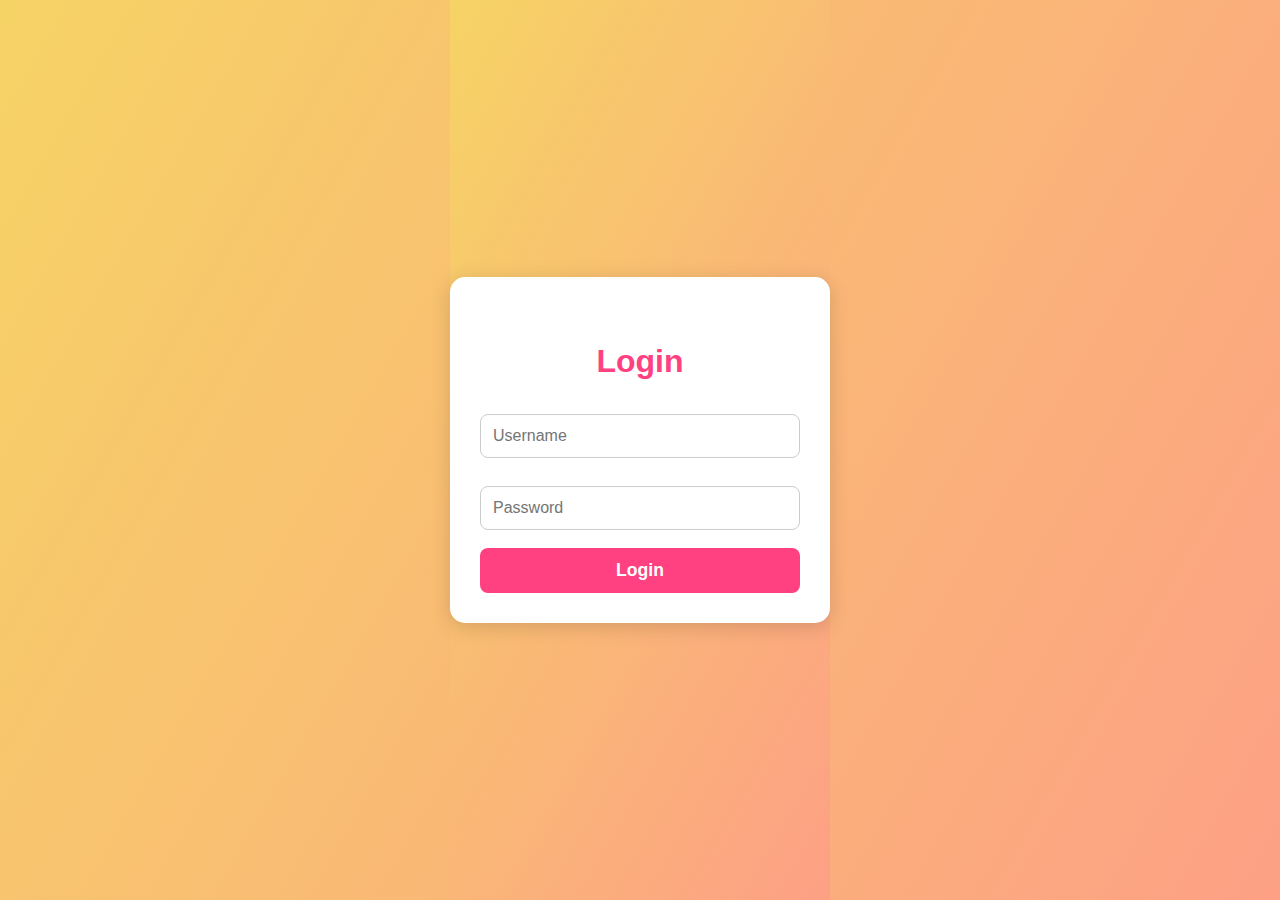
<file: WebApplication3/index.html>
﻿<!DOCTYPE html>
<html lang="en">
<head>
    <meta charset="UTF-8">
    <title>Login</title>
    <meta name="viewport" content="width=device-width, initial-scale=1.0">
    <style>
        body, html {
            height: 100%;
            margin: 0;
            padding: 0;
            font-family: 'Segoe UI', Arial, sans-serif;
            background: linear-gradient(120deg, #f6d365 0%, #fda085 100%);
            display: flex;
            justify-content: center;
            align-items: center;
        }
        .login-container {
            background: white;
            padding: 40px 30px 30px 30px;
            border-radius: 15px;
            box-shadow: 0 4px 20px rgba(0,0,0,0.15);
            text-align: center;
            min-width: 320px;
        }
        h2 {
            margin-bottom: 24px;
            color: #ff4081;
            font-size: 2rem;
            font-weight: 600;
        }
        input[type="text"], input[type="password"] {
            width: 100%;
            padding: 12px;
            margin: 10px 0 18px 0;
            border-radius: 8px;
            border: 1px solid #ccc;
            font-size: 1rem;
            box-sizing: border-box;
            transition: border 0.2s;
        }
        input[type="text"]:focus, input[type="password"]:focus {
            border: 1.5px solid #ff4081;
            outline: none;
        }
        button {
            width: 100%;
            padding: 12px;
            font-size: 1.1rem;
            border: none;
            border-radius: 8px;
            cursor: pointer;
            background-color: #ff4081;
            color: white;
            font-weight: 600;
            transition: background 0.2s, transform 0.1s;
        }
        button:hover {
            background-color: #e73370;
            transform: translateY(-2px);
        }
    </style>
</head>
<body>
    <div class="login-container">
        <h2>Login</h2>
        <form onsubmit="login(event)">
            <input type="text" id="username" placeholder="Username" required><br>
            <input type="password" id="password" placeholder="Password" required><br>
            <button type="submit">Login</button>
        </form>
    </div>
    <script>
        function login(event) {
            event.preventDefault();
            const username = document.getElementById('username').value.trim();
            const password = document.getElementById('password').value.trim();
            if (username.toLowerCase() === 'uzma12@gmail.com' && password === 'uzma@12') {
                localStorage.setItem('isLoggedIn', 'true');
                window.location.href = 'main.html';
            } else {
                alert('Incorrect username or password.');
            }
        }
    </script>
</body>
</html>
</file>
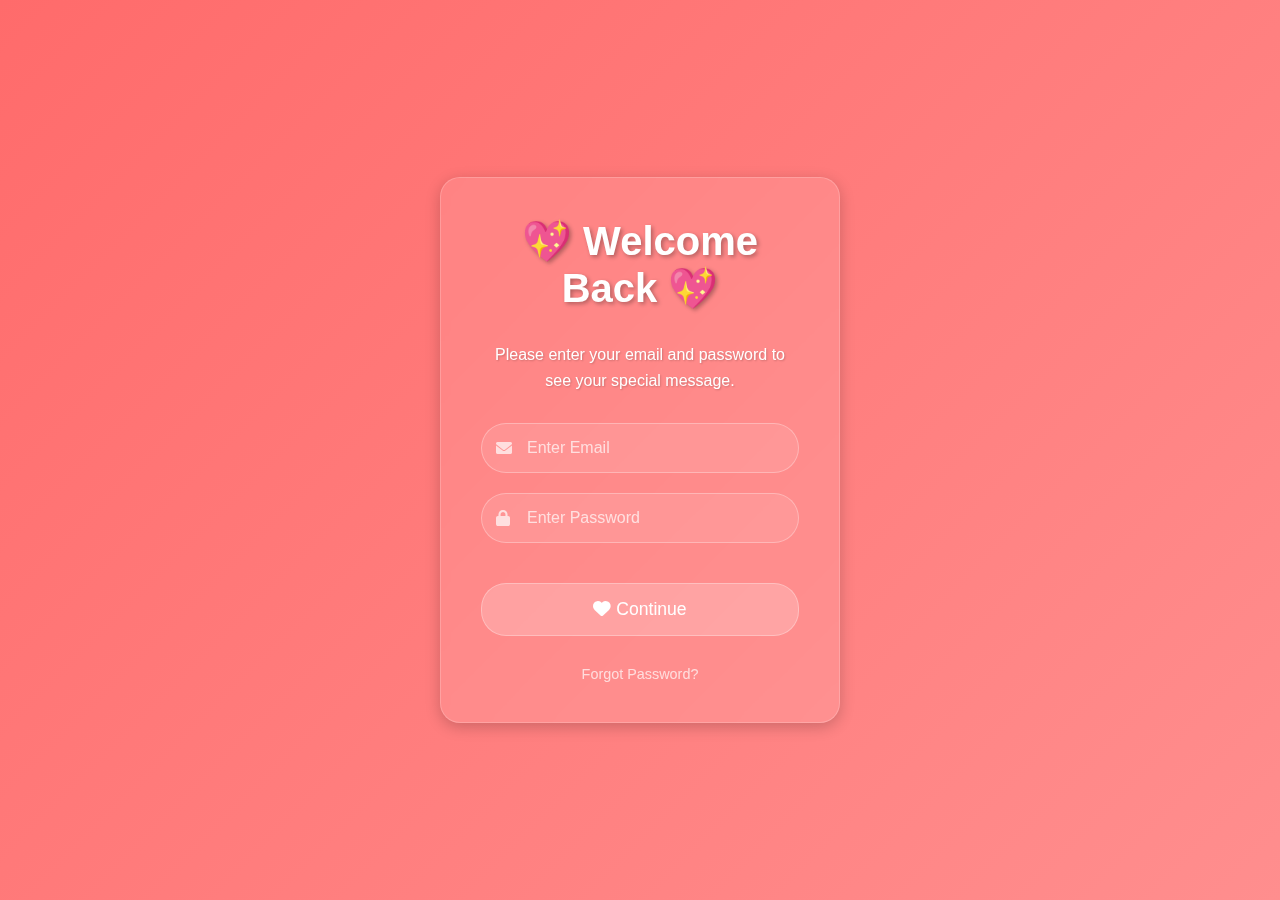
<file: WebApplication3/login.html>
<!DOCTYPE html>
<html lang="en">
<head>
    <meta charset="UTF-8">
    <meta name="viewport" content="width=device-width, initial-scale=1.0">
    <title>Login - Special Message</title>
    <link rel="stylesheet" href="https://cdnjs.cloudflare.com/ajax/libs/font-awesome/6.0.0/css/all.min.css">
    <style>
        * {
            margin: 0;
            padding: 0;
            box-sizing: border-box;
        }

        body {
            font-family: 'Arial', sans-serif;
            background: linear-gradient(135deg, #ff6b6b 0%, #ff8e8e 100%);
            min-height: 100vh;
            display: flex;
            justify-content: center;
            align-items: center;
            padding: 20px;
        }

        .login-container {
            background: rgba(255, 255, 255, 0.1);
            padding: 40px;
            border-radius: 20px;
            box-shadow: 0 4px 15px rgba(0, 0, 0, 0.2);
            backdrop-filter: blur(5px);
            border: 1px solid rgba(255, 255, 255, 0.2);
            max-width: 400px;
            width: 100%;
            text-align: center;
        }

        .login-title {
            color: white;
            font-size: 2.5em;
            margin-bottom: 30px;
            text-shadow: 2px 2px 4px rgba(0, 0, 0, 0.3);
        }

        .login-form {
            display: flex;
            flex-direction: column;
            gap: 20px;
        }

        .input-group {
            position: relative;
        }

        .input-group i {
            position: absolute;
            left: 15px;
            top: 50%;
            transform: translateY(-50%);
            color: rgba(255, 255, 255, 0.7);
        }

        .login-input {
            width: 100%;
            padding: 15px 15px 15px 45px;
            border: 1px solid rgba(255, 255, 255, 0.3);
            border-radius: 25px;
            background: rgba(255, 255, 255, 0.1);
            color: white;
            font-size: 1em;
            transition: all 0.3s ease;
        }

        .login-input:focus {
            outline: none;
            border-color: rgba(255, 255, 255, 0.5);
            background: rgba(255, 255, 255, 0.15);
        }

        .login-input::placeholder {
            color: rgba(255, 255, 255, 0.7);
        }

        .login-button {
            background: rgba(255, 255, 255, 0.2);
            color: white;
            border: 1px solid rgba(255, 255, 255, 0.3);
            padding: 15px 30px;
            border-radius: 25px;
            cursor: pointer;
            transition: all 0.3s ease;
            font-size: 1.1em;
            margin-top: 20px;
        }

        .login-button:hover {
            background: rgba(255, 255, 255, 0.3);
            transform: scale(1.05);
            border-color: rgba(255, 255, 255, 0.5);
        }

        .error-message {
            color: #ff4444;
            margin-top: 10px;
            display: none;
            font-size: 0.9em;
        }

        .welcome-message {
            color: white;
            margin-bottom: 30px;
            line-height: 1.6;
            text-shadow: 1px 1px 2px rgba(0, 0, 0, 0.2);
        }

        .forgot-password {
            color: rgba(255, 255, 255, 0.7);
            text-decoration: none;
            font-size: 0.9em;
            margin-top: 10px;
            transition: color 0.3s ease;
        }

        .forgot-password:hover {
            color: white;
        }
    </style>
</head>
<body>
    <div class="login-container">
        <h1 class="login-title">💖 Welcome Back 💖</h1>
        <p class="welcome-message">Please enter your email and password to see your special message.</p>
        <form class="login-form" onsubmit="return handleLogin(event)">
            <div class="input-group">
                <i class="fas fa-envelope"></i>
                <input type="email" class="login-input" id="email" placeholder="Enter Email" required>
            </div>
            <div class="input-group">
                <i class="fas fa-lock"></i>
                <input type="password" class="login-input" id="password" placeholder="Enter Password" required>
            </div>
            <p class="error-message" id="errorMessage">Invalid email or password. Please try again.</p>
            <button type="submit" class="login-button">
                <i class="fas fa-heart"></i> Continue
            </button>
            <a href="#" class="forgot-password">Forgot Password?</a>
        </form>
    </div>

    <script>
        function handleLogin(event) {
            event.preventDefault();
            const email = document.getElementById('email').value;
            const password = document.getElementById('password').value;
            const errorMessage = document.getElementById('errorMessage');
            
            if (email === 'suhailmanzoor12@gmail.com' && password === 'Taizeen@12') {
                window.location.href = 'index.html';
            } else {
                errorMessage.style.display = 'block';
                setTimeout(() => {
                    errorMessage.style.display = 'none';
                }, 3000);
            }
            return false;
        }
    </script>
</body>
</html>
</file>
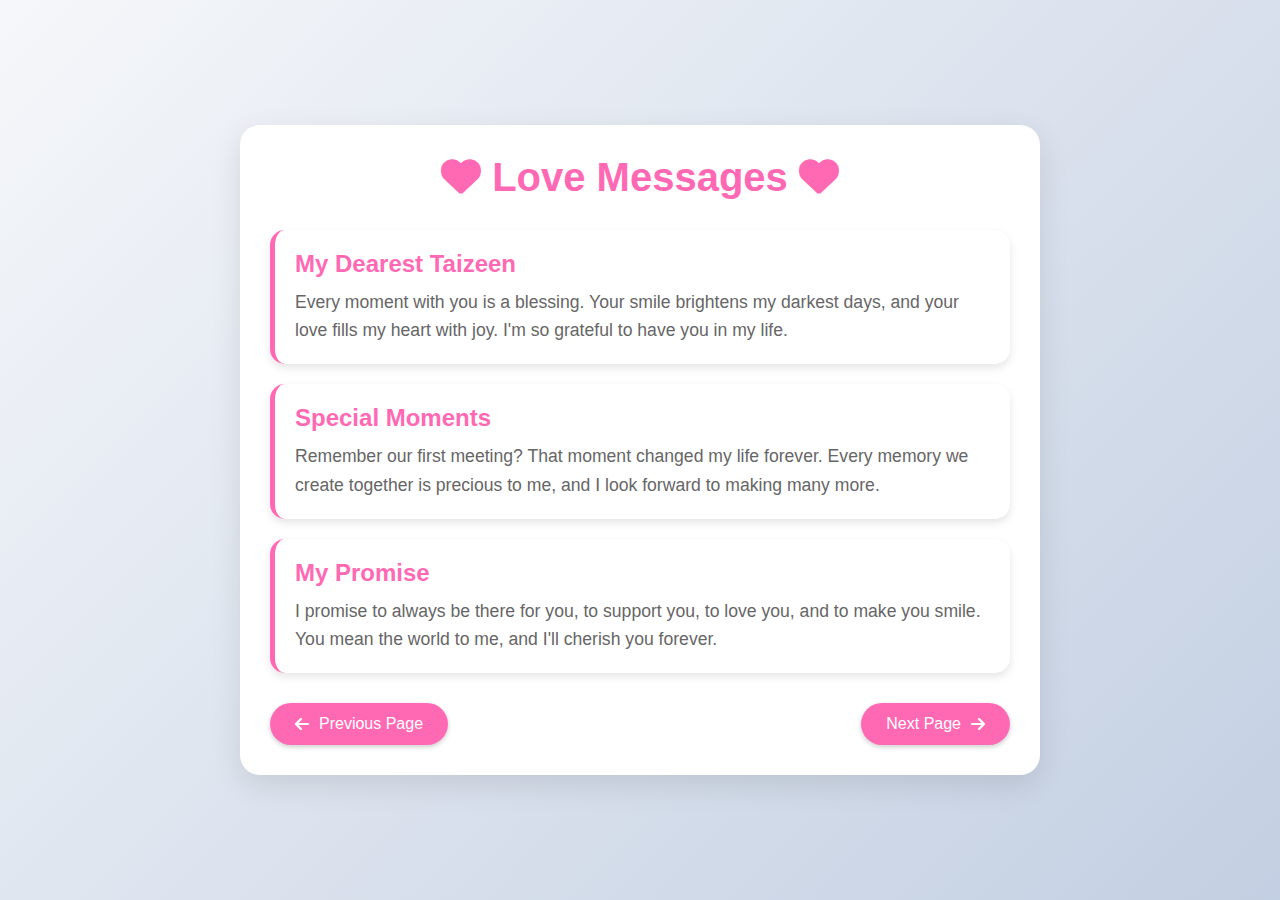
<file: WebApplication3/lovemessage.html>
<!DOCTYPE html>
<html lang="en">
<head>
    <meta charset="UTF-8">
    <meta name="viewport" content="width=device-width, initial-scale=1.0">
    <title>Love Messages - Happy Birthday Taizeen!</title>
    <link rel="stylesheet" href="https://cdnjs.cloudflare.com/ajax/libs/font-awesome/6.0.0/css/all.min.css">
    <style>
        * {
            margin: 0;
            padding: 0;
            box-sizing: border-box;
        }

        body {
            font-family: 'Arial', sans-serif;
            background: linear-gradient(135deg, #f5f7fa 0%, #c3cfe2 100%);
            min-height: 100vh;
            display: flex;
            justify-content: center;
            align-items: center;
            padding: 20px;
        }

        .container {
            max-width: 800px;
            width: 100%;
            background: white;
            border-radius: 20px;
            box-shadow: 0 10px 30px rgba(0, 0, 0, 0.1);
            overflow: hidden;
            padding: 30px;
        }

        h1 {
            color: #ff69b4;
            text-align: center;
            margin-bottom: 30px;
            font-size: 2.5em;
            animation: fadeInDown 1s ease;
        }

        .message-container {
            display: flex;
            flex-direction: column;
            gap: 20px;
            margin-bottom: 30px;
        }

        .message-card {
            background: #fff;
            border-radius: 15px;
            padding: 20px;
            box-shadow: 0 4px 8px rgba(0, 0, 0, 0.1);
            transition: transform 0.3s ease;
            animation: fadeInUp 1s ease;
            border-left: 5px solid #ff69b4;
        }

        .message-card:hover {
            transform: translateY(-5px);
        }

        .message-card h2 {
            color: #ff69b4;
            margin-bottom: 10px;
            font-size: 1.5em;
        }

        .message-card p {
            color: #666;
            line-height: 1.6;
            font-size: 1.1em;
        }

        .navigation-buttons {
            display: flex;
            justify-content: space-between;
            margin-top: 30px;
        }

        .nav-button {
            background-color: #ff69b4;
            color: white;
            border: none;
            padding: 12px 25px;
            border-radius: 25px;
            cursor: pointer;
            transition: all 0.3s ease;
            box-shadow: 0 2px 5px rgba(0, 0, 0, 0.2);
            text-decoration: none;
            display: flex;
            align-items: center;
            gap: 10px;
        }

        .nav-button:hover {
            background-color: #ff4da6;
            transform: scale(1.05);
        }

        @keyframes fadeInDown {
            from {
                opacity: 0;
                transform: translateY(-20px);
            }
            to {
                opacity: 1;
                transform: translateY(0);
            }
        }

        @keyframes fadeInUp {
            from {
                opacity: 0;
                transform: translateY(20px);
            }
            to {
                opacity: 1;
                transform: translateY(0);
            }
        }

        .heart {
            color: #ff69b4;
            animation: heartbeat 1.5s infinite;
        }

        @keyframes heartbeat {
            0% { transform: scale(1); }
            25% { transform: scale(1.1); }
            50% { transform: scale(1); }
            75% { transform: scale(1.1); }
            100% { transform: scale(1); }
        }
    </style>
</head>
<body>
    <div class="container">
        <h1><i class="fas fa-heart heart"></i> Love Messages <i class="fas fa-heart heart"></i></h1>
        
        <div class="message-container">
            <div class="message-card">
                <h2>My Dearest Taizeen</h2>
                <p>Every moment with you is a blessing. Your smile brightens my darkest days, and your love fills my heart with joy. I'm so grateful to have you in my life.</p>
            </div>
            
            <div class="message-card">
                <h2>Special Moments</h2>
                <p>Remember our first meeting? That moment changed my life forever. Every memory we create together is precious to me, and I look forward to making many more.</p>
            </div>
            
            <div class="message-card">
                <h2>My Promise</h2>
                <p>I promise to always be there for you, to support you, to love you, and to make you smile. You mean the world to me, and I'll cherish you forever.</p>
            </div>
        </div>

        <div class="navigation-buttons">
            <a href="nextpage.html" class="nav-button">
                <i class="fas fa-arrow-left"></i> Previous Page
            </a>
            <a href="messageandimage.html" class="nav-button">
                Next Page <i class="fas fa-arrow-right"></i>
            </a>
        </div>
    </div>
</body>
</html>
</file>
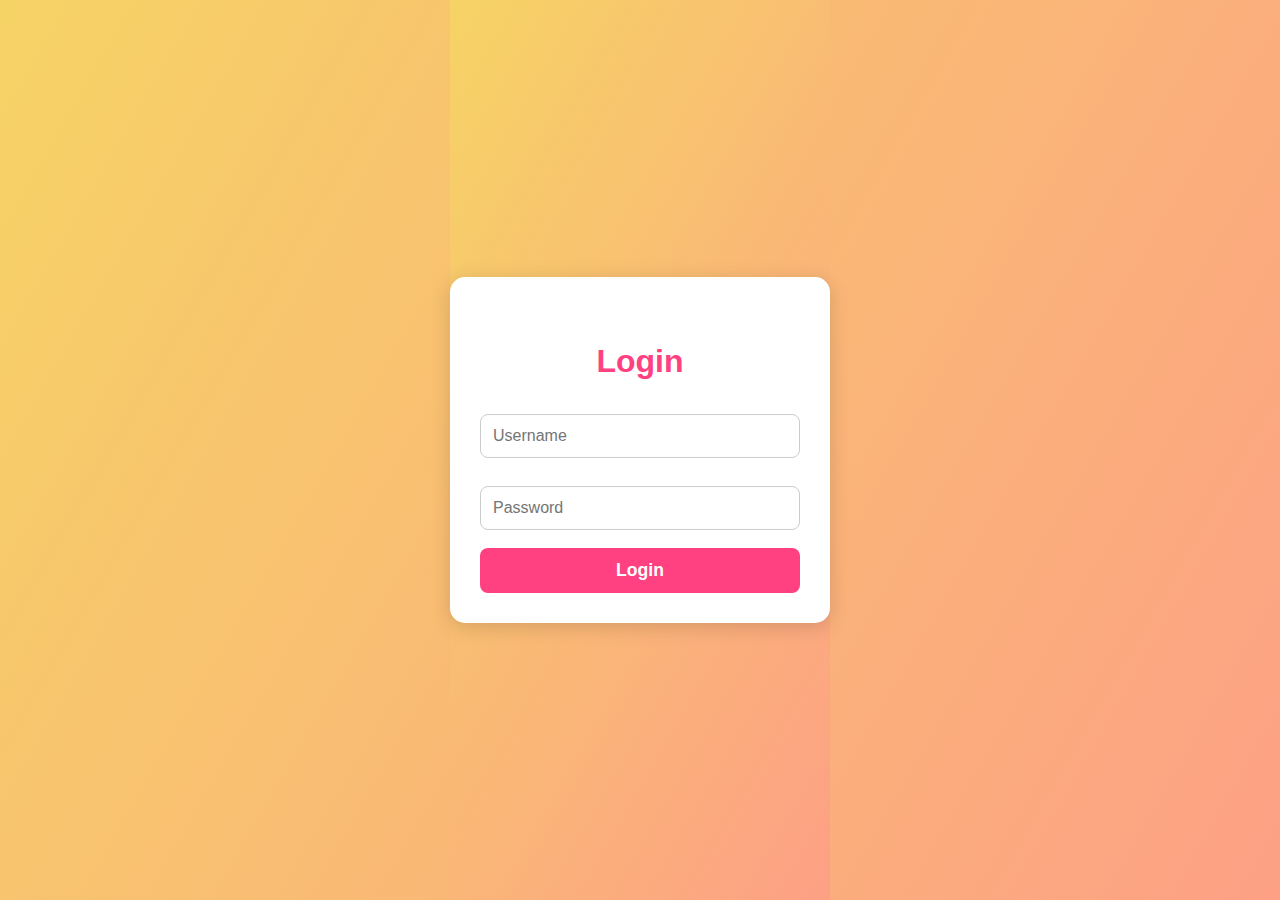
<file: WebApplication3/main.html>
<!DOCTYPE html>
<html lang="en">
<head>
    <meta charset="UTF-8">
    <title>Uzma – A Special Page Just for You</title>
    <meta name="viewport" content="width=device-width, initial-scale=1.0">
    <style>
        body {
            font-family: 'Segoe UI', sans-serif;
            margin: 0;
            padding: 0;
            background: linear-gradient(135deg, #fceabb 0%, #f8b500 100%);
            display: flex;
            flex-direction: column;
            align-items: center;
        }
        .container {
            max-width: 800px;
            margin-top: 40px;
            padding: 20px;
            background: white;
            border-radius: 15px;
            box-shadow: 0 4px 20px rgba(0,0,0,0.2);
            text-align: center;
        }
        img {
            width: 100%;
            max-width: 600px;
            border-radius: 10px;
            margin-bottom: 20px;
        }
        h1 {
            color: #ff4081;
        }
        p {
            font-size: 1.1em;
            line-height: 1.8;
            color: #333;
        }
        .buttons {
            display: flex;
            justify-content: center;
            gap: 20px;
            margin: 20px 0;
        }
        button {
            padding: 12px 25px;
            font-size: 1em;
            border: none;
            border-radius: 8px;
            cursor: pointer;
            background-color: #ff4081;
            color: white;
            transition: 0.3s ease;
        }
        button:hover {
            background-color: #e73370;
        }
        .hidden {
            display: none;
        }
        .message-box {
            margin-top: 20px;
            padding: 20px;
            background: #fff7e6;
            border-radius: 10px;
            border: 1px solid #ffd54f;
            color: #444;
            text-align: left;
        }
    </style>
</head>
<body>
    <script>
        // Redirect to login if not logged in
        if (localStorage.getItem('isLoggedIn') !== 'true') {
            window.location.href = 'index.html';
        }
    </script>
    <div class="container">
        <img src="https://image.shutterstock.com/image-photo/couples-hands-wedding-rings-260nw-2519052789.jpg" alt="Couple's Hands with Wedding Rings">
        <h1>💖 Uzma, This Is Just For You 💖</h1>

        <div id="story1">
            <h2>🌟 How We First Met 🌟</h2>
            <p>It all began with a voice — your voice, Uzma. A casual Clubhouse room turned into a magical 4-hour talk that made me feel like we knew each other forever.</p>
            <p>We laughed, we connected, and soon we exchanged social media — Instagram and LinkedIn. That wasn't enough; we shared our numbers too.</p>
            <p>Then came the twist — you blocked me. It hurt. But just after two days, you reappeared with a new ID. I recognized your voice instantly. How could I not?</p>
            <p>That moment made me realize — some connections are destined. Our bond wasn't just random; it was written in the stars.</p>
        </div>

        <div id="story2">
            <h2>💫 About You, Uzma 💫</h2>
            <p>You've completed B.Tech in Computer Science, and now you're working — smart, independent, and unstoppable.</p>
            <p>But there's more to you than your success. You have a fire in you — sometimes angry, sometimes silent — but always real.</p>
            <p>Your beauty isn't just in your face, it's in the way your eyes speak — like they're carrying stories I want to listen to forever.</p>
            <p>You're rare, Uzma. And everything about you makes me feel lucky just to know you.</p>
        </div>

        <div class="buttons" style="margin: 30px 0; display: flex; justify-content: center; gap: 20px;">
            <button onclick="propose()">💍 Propose</button>
            <button onclick="friendship()">🤝 Be Friend</button>
        </div>
        <div style="display: flex; justify-content: center; align-items: flex-start; gap: 24px;">
            <img id="proposeImage" src="" alt="Proposal Visual" style="display:none; max-width:180px; border-radius:10px; box-shadow:0 2px 8px rgba(0,0,0,0.12);">
            <div style="flex:1;">
                <div id="proposalMessage" class="message-box hidden"></div>
                <div id="responseButtons" class="buttons hidden" style="justify-content: center; gap: 20px;">
                    <button onclick="acceptProposal()">❤️ Accept</button>
                    <button onclick="rejectProposal()">💔 Reject</button>
                </div>
                <div id="finalMessage" class="message-box hidden"></div>
            </div>
        </div>
        <script>
            function propose() {
                const message = `
Uzma, every day since we've spoken, you've lived in my thoughts.\nYour smile is etched in my mind like a favorite melody.\nI admire your strength, your spark, and your untold dreams.\nYour silence speaks louder than words, and I understand every pause.\nI don't just like you — I admire you, I respect you, and yes, I love you.\nWith every moment, I wish to stand beside you — in happiness, in pain, in growth.\nI want to be your calm when life gets loud.\nWill you be mine?`;
                document.getElementById('proposalMessage').textContent = message;
                document.getElementById('proposalMessage').classList.remove('hidden');
                document.getElementById('responseButtons').classList.remove('hidden');
                document.getElementById('finalMessage').classList.add('hidden');
                // Show the image on the left
                const img = document.getElementById('proposeImage');
                img.src = 'https://image.shutterstock.com/image-photo/gentle-hands-of-the-bride-with-a-beautiful-manicure-holding-a-boutonniere-with-flowers-1924937945.jpg';
                img.style.display = 'block';
            }
            function friendship() {
                const message = `
Uzma, even if nothing more, I'm grateful to have known you.\nOur journey has been unique, unforgettable, and special.\nYou are a gem — full of fire, love, and strength.\nI admire the way you carry yourself with grace and pride.\nFrom Clubhouse to chats, from laughs to silence — everything has meaning.\nAnd if being your friend is my destiny, I'll wear it proudly.\nI'll always be there — cheering you on quietly or walking beside you silently.\nIn you, I found someone I can trust, respect, and support.\nFriendship is not less; it is powerful and pure.\nI'll remember your stories, your eyes, and the way you made me feel.\nYou'll always be my favorite person, no matter what.\nOur bond is beyond labels.\nYou'll always have a friend in me — forever.`;
                document.getElementById('proposalMessage').textContent = message;
                document.getElementById('proposalMessage').classList.remove('hidden');
                document.getElementById('responseButtons').classList.add('hidden');
                document.getElementById('finalMessage').classList.add('hidden');
                // Hide the image
                document.getElementById('proposeImage').style.display = 'none';
            }
            function acceptProposal() {
                const message = `
Thank you, Uzma! You've made me the happiest person alive. Every day with you will be a dream come true. I will love you in silence and in song. Together, we will write our story — one full of magic. I'm yours, Uzma. Always.`;
                document.getElementById('finalMessage').textContent = message;
                document.getElementById('finalMessage').classList.remove('hidden');
                document.getElementById('responseButtons').classList.add('hidden');
            }
            function rejectProposal() {
                const message = `
And that's okay 💛\nYou'll still always be someone very special to me.\nOur bond is rare, beautiful, and timeless.\nWe may not be lovers, but we are forever connected.\nI still wish you every joy and every success.\nYou'll always be the story I smile at.\nAnd whenever you need a friend, I'll be there — no questions asked.\nThank you for being honest. Thank you for being you.\nI'll carry this moment with warmth and pride.\nAnd yes — you will always be my friend, forever 💛`;
                document.getElementById('finalMessage').textContent = message;
                document.getElementById('finalMessage').classList.remove('hidden');
                document.getElementById('responseButtons').classList.add('hidden');
            }
        </script>
    </div>
</body>
</html>
</file>
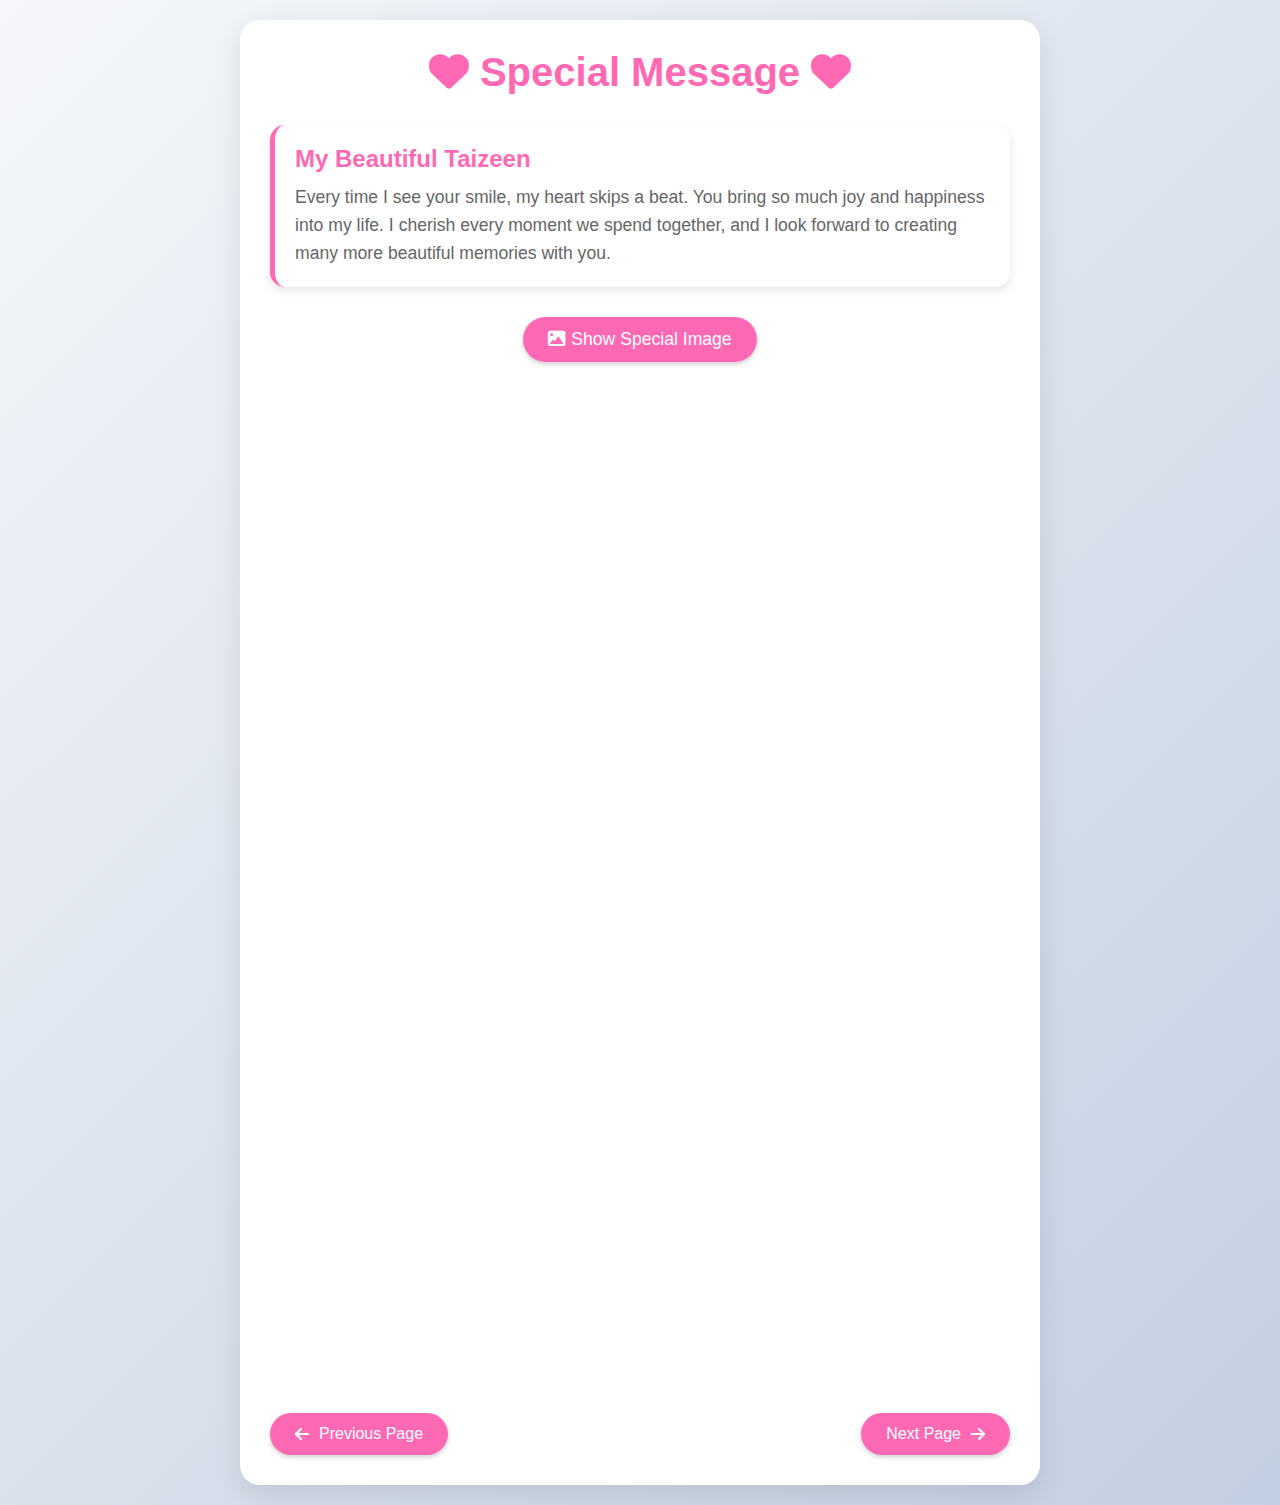
<file: WebApplication3/messageandimage.html>
<!DOCTYPE html>
<html lang="en">
<head>
    <meta charset="UTF-8">
    <meta name="viewport" content="width=device-width, initial-scale=1.0">
    <title>Special Message & Image - Happy Birthday Taizeen!</title>
    <link rel="stylesheet" href="https://cdnjs.cloudflare.com/ajax/libs/font-awesome/6.0.0/css/all.min.css">
    <style>
        * {
            margin: 0;
            padding: 0;
            box-sizing: border-box;
        }

        body {
            font-family: 'Arial', sans-serif;
            background: linear-gradient(135deg, #f5f7fa 0%, #c3cfe2 100%);
            min-height: 100vh;
            display: flex;
            justify-content: center;
            align-items: center;
            padding: 20px;
        }

        .container {
            max-width: 800px;
            width: 100%;
            background: white;
            border-radius: 20px;
            box-shadow: 0 10px 30px rgba(0, 0, 0, 0.1);
            overflow: hidden;
            padding: 30px;
        }

        h1 {
            color: #ff69b4;
            text-align: center;
            margin-bottom: 30px;
            font-size: 2.5em;
            animation: fadeInDown 1s ease;
        }

        .message-section {
            margin-bottom: 30px;
            animation: fadeInUp 1s ease;
        }

        .message-card {
            background: #fff;
            border-radius: 15px;
            padding: 20px;
            box-shadow: 0 4px 8px rgba(0, 0, 0, 0.1);
            border-left: 5px solid #ff69b4;
            margin-bottom: 20px;
        }

        .message-card h2 {
            color: #ff69b4;
            margin-bottom: 10px;
            font-size: 1.5em;
        }

        .message-card p {
            color: #666;
            line-height: 1.6;
            font-size: 1.1em;
        }

        .image-section {
            text-align: center;
            margin: 30px 0;
            opacity: 0;
            transform: translateY(20px);
            transition: all 1s ease;
        }

        .image-section.show {
            opacity: 1;
            transform: translateY(0);
        }

        .image-section img {
            max-width: 100%;
            border-radius: 15px;
            box-shadow: 0 4px 8px rgba(0, 0, 0, 0.2);
        }

        .show-image-button {
            background-color: #ff69b4;
            color: white;
            border: none;
            padding: 12px 25px;
            border-radius: 25px;
            cursor: pointer;
            transition: all 0.3s ease;
            box-shadow: 0 2px 5px rgba(0, 0, 0, 0.2);
            display: block;
            margin: 20px auto;
            font-size: 1.1em;
        }

        .show-image-button:hover {
            background-color: #ff4da6;
            transform: scale(1.05);
        }

        .navigation-buttons {
            display: flex;
            justify-content: space-between;
            margin-top: 30px;
        }

        .nav-button {
            background-color: #ff69b4;
            color: white;
            border: none;
            padding: 12px 25px;
            border-radius: 25px;
            cursor: pointer;
            transition: all 0.3s ease;
            box-shadow: 0 2px 5px rgba(0, 0, 0, 0.2);
            text-decoration: none;
            display: flex;
            align-items: center;
            gap: 10px;
        }

        .nav-button:hover {
            background-color: #ff4da6;
            transform: scale(1.05);
        }

        @keyframes fadeInDown {
            from {
                opacity: 0;
                transform: translateY(-20px);
            }
            to {
                opacity: 1;
                transform: translateY(0);
            }
        }

        @keyframes fadeInUp {
            from {
                opacity: 0;
                transform: translateY(20px);
            }
            to {
                opacity: 1;
                transform: translateY(0);
            }
        }

        .heart {
            color: #ff69b4;
            animation: heartbeat 1.5s infinite;
        }

        @keyframes heartbeat {
            0% { transform: scale(1); }
            25% { transform: scale(1.1); }
            50% { transform: scale(1); }
            75% { transform: scale(1.1); }
            100% { transform: scale(1); }
        }
    </style>
</head>
<body>
    <div class="container">
        <h1><i class="fas fa-heart heart"></i> Special Message <i class="fas fa-heart heart"></i></h1>
        
        <div class="message-section">
            <div class="message-card">
                <h2>My Beautiful Taizeen</h2>
                <p>Every time I see your smile, my heart skips a beat. You bring so much joy and happiness into my life. I cherish every moment we spend together, and I look forward to creating many more beautiful memories with you.</p>
            </div>
        </div>

        <button class="show-image-button" onclick="showImage()">
            <i class="fas fa-image"></i> Show Special Image
        </button>

        <div class="image-section" id="imageSection">
            <img src="wwwroot/images/WhatsApp Image 2025-05-02 at 08.32.00_cf74fb8d.jpg" alt="Special Memory">
        </div>

        <div class="navigation-buttons">
            <a href="lovemessage.html" class="nav-button">
                <i class="fas fa-arrow-left"></i> Previous Page
            </a>
            <a href="specialmessage.html" class="nav-button">
                Next Page <i class="fas fa-arrow-right"></i>
            </a>
        </div>
    </div>

    <script>
        function showImage() {
            const imageSection = document.getElementById('imageSection');
            imageSection.classList.add('show');
            document.querySelector('.show-image-button').style.display = 'none';
        }
    </script>
</body>
</html>
</file>
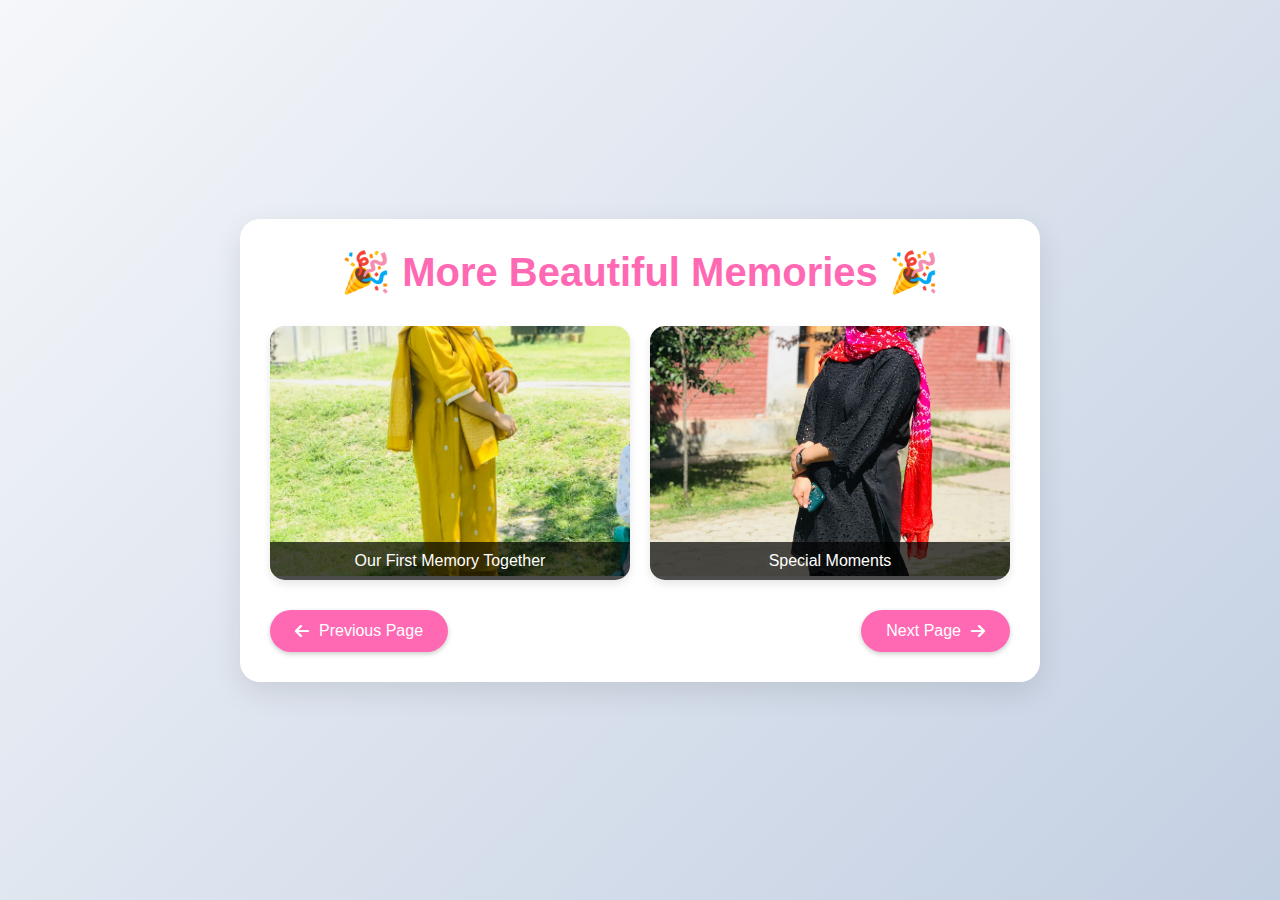
<file: WebApplication3/nextpage.html>
<!DOCTYPE html>
<html lang="en">
<head>
    <meta charset="UTF-8">
    <meta name="viewport" content="width=device-width, initial-scale=1.0">
    <title>More Memories - Happy Birthday Taizeen!</title>
    <link rel="stylesheet" href="https://cdnjs.cloudflare.com/ajax/libs/font-awesome/6.0.0/css/all.min.css">
    <style>
        * {
            margin: 0;
            padding: 0;
            box-sizing: border-box;
        }

        body {
            font-family: 'Arial', sans-serif;
            background: linear-gradient(135deg, #f5f7fa 0%, #c3cfe2 100%);
            min-height: 100vh;
            display: flex;
            justify-content: center;
            align-items: center;
            padding: 20px;
        }

        .container {
            max-width: 800px;
            width: 100%;
            background: white;
            border-radius: 20px;
            box-shadow: 0 10px 30px rgba(0, 0, 0, 0.1);
            overflow: hidden;
            padding: 30px;
        }

        h1 {
            color: #ff69b4;
            text-align: center;
            margin-bottom: 30px;
            font-size: 2.5em;
        }

        .memory-grid {
            display: grid;
            grid-template-columns: repeat(auto-fit, minmax(250px, 1fr));
            gap: 20px;
            margin-bottom: 30px;
        }

        .memory-item {
            position: relative;
            border-radius: 15px;
            overflow: hidden;
            box-shadow: 0 4px 8px rgba(0, 0, 0, 0.1);
            transition: transform 0.3s ease;
        }

        .memory-item:hover {
            transform: scale(1.03);
        }

        .memory-item img {
            width: 100%;
            height: 250px;
            object-fit: cover;
        }

        .memory-caption {
            position: absolute;
            bottom: 0;
            left: 0;
            right: 0;
            background: rgba(0, 0, 0, 0.7);
            color: white;
            padding: 10px;
            text-align: center;
        }

        .navigation-buttons {
            display: flex;
            justify-content: space-between;
            margin-top: 30px;
        }

        .nav-button {
            background-color: #ff69b4;
            color: white;
            border: none;
            padding: 12px 25px;
            border-radius: 25px;
            cursor: pointer;
            transition: all 0.3s ease;
            box-shadow: 0 2px 5px rgba(0, 0, 0, 0.2);
            text-decoration: none;
            display: flex;
            align-items: center;
            gap: 10px;
        }

        .nav-button:hover {
            background-color: #ff4da6;
            transform: scale(1.05);
        }
    </style>
</head>
<body>
    <div class="container">
        <h1>🎉 More Beautiful Memories 🎉</h1>
        
        <div class="memory-grid">
            <div class="memory-item">
                <img src="wwwroot/images/WhatsApp Image 2025-05-02 at 08.31.58_55e37e50.jpg" alt="Memory 1">
                <div class="memory-caption">Our First Memory Together</div>
            </div>
            <div class="memory-item">
                <img src="wwwroot/images/WhatsApp Image 2025-05-02 at 08.31.59_3c3a722e.jpg" alt="Memory 2">
                <div class="memory-caption">Special Moments</div>
            </div>
        </div>

        <div class="navigation-buttons">
            <a href="index.html" class="nav-button">
                <i class="fas fa-arrow-left"></i> Previous Page
            </a>
            <a href="lovemessage.html" class="nav-button">
                Next Page <i class="fas fa-arrow-right"></i>
            </a>
        </div>
    </div>
</body>
</html>
</file>
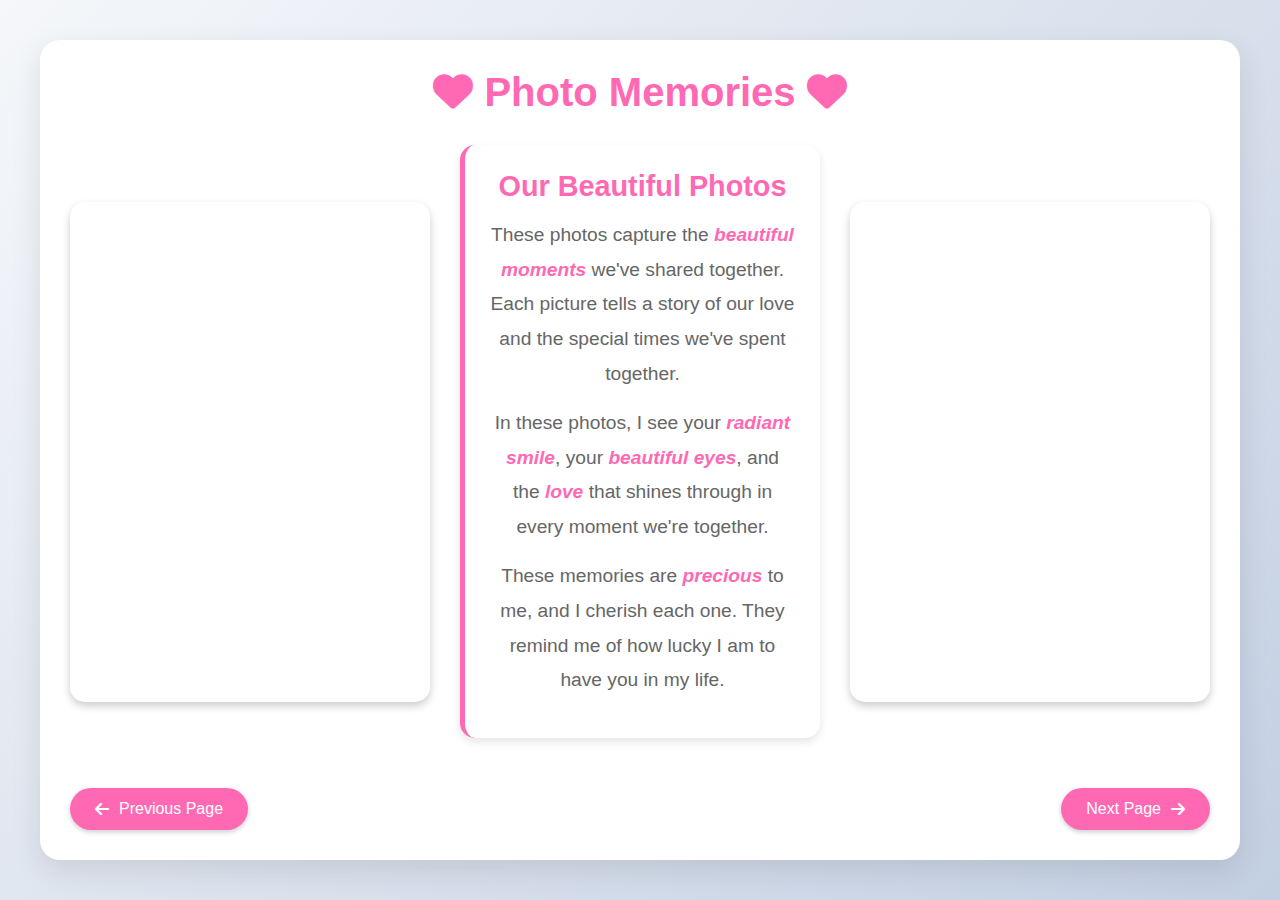
<file: WebApplication3/photoinfo.html>
<!DOCTYPE html>
<html lang="en">
<head>
    <meta charset="UTF-8">
    <meta name="viewport" content="width=device-width, initial-scale=1.0">
    <title>Photo Memories - Happy Birthday Taizeen!</title>
    <link rel="stylesheet" href="https://cdnjs.cloudflare.com/ajax/libs/font-awesome/6.0.0/css/all.min.css">
    <style>
        * {
            margin: 0;
            padding: 0;
            box-sizing: border-box;
        }

        body {
            font-family: 'Arial', sans-serif;
            background: linear-gradient(135deg, #f5f7fa 0%, #c3cfe2 100%);
            min-height: 100vh;
            display: flex;
            justify-content: center;
            align-items: center;
            padding: 20px;
        }

        .container {
            max-width: 1200px;
            width: 100%;
            background: white;
            border-radius: 20px;
            box-shadow: 0 10px 30px rgba(0, 0, 0, 0.1);
            overflow: hidden;
            padding: 30px;
        }

        h1 {
            color: #ff69b4;
            text-align: center;
            margin-bottom: 30px;
            font-size: 2.5em;
            animation: fadeInDown 1s ease;
        }

        .content-wrapper {
            display: flex;
            gap: 30px;
            align-items: center;
            margin: 30px 0;
        }

        .image-container {
            flex: 1;
            display: flex;
            flex-direction: column;
            gap: 20px;
            min-width: 300px;
        }

        .image-wrapper {
            position: relative;
            border-radius: 15px;
            overflow: hidden;
            box-shadow: 0 4px 8px rgba(0, 0, 0, 0.2);
            transition: transform 0.3s ease;
            height: 500px;
            width: 100%;
        }

        .image-wrapper:hover {
            transform: translateY(-5px);
        }

        .image-wrapper img {
            width: 100%;
            height: 100%;
            object-fit: contain;
        }

        .memory-section {
            flex: 1;
            animation: fadeInUp 1s ease;
            min-width: 300px;
        }

        .memory-card {
            background: #fff;
            border-radius: 15px;
            padding: 25px;
            box-shadow: 0 4px 8px rgba(0, 0, 0, 0.1);
            border-left: 5px solid #ff69b4;
            margin-bottom: 20px;
            transition: transform 0.3s ease;
        }

        .memory-card:hover {
            transform: translateY(-5px);
        }

        .memory-card h2 {
            color: #ff69b4;
            margin-bottom: 15px;
            font-size: 1.8em;
            text-align: center;
        }

        .memory-card p {
            color: #666;
            line-height: 1.8;
            font-size: 1.2em;
            text-align: center;
            margin-bottom: 15px;
        }

        .photo-highlight {
            color: #ff69b4;
            font-weight: bold;
            font-style: italic;
        }

        .heart {
            color: #ff69b4;
            animation: heartbeat 1.5s infinite;
        }

        .navigation-buttons {
            display: flex;
            justify-content: space-between;
            margin-top: 30px;
        }

        .nav-button {
            background-color: #ff69b4;
            color: white;
            border: none;
            padding: 12px 25px;
            border-radius: 25px;
            cursor: pointer;
            transition: all 0.3s ease;
            box-shadow: 0 2px 5px rgba(0, 0, 0, 0.2);
            text-decoration: none;
            display: flex;
            align-items: center;
            gap: 10px;
        }

        .nav-button:hover {
            background-color: #ff4da6;
            transform: scale(1.05);
        }

        @keyframes fadeInDown {
            from {
                opacity: 0;
                transform: translateY(-20px);
            }
            to {
                opacity: 1;
                transform: translateY(0);
            }
        }

        @keyframes fadeInUp {
            from {
                opacity: 0;
                transform: translateY(20px);
            }
            to {
                opacity: 1;
                transform: translateY(0);
            }
        }

        @keyframes heartbeat {
            0% { transform: scale(1); }
            25% { transform: scale(1.1); }
            50% { transform: scale(1); }
            75% { transform: scale(1.1); }
            100% { transform: scale(1); }
        }

        @media (max-width: 768px) {
            .content-wrapper {
                flex-direction: column;
            }
            
            .image-wrapper {
                height: 400px;
            }
        }
    </style>
</head>
<body>
    <div class="container">
        <h1><i class="fas fa-heart heart"></i> Photo Memories <i class="fas fa-heart heart"></i></h1>
        
        <div class="content-wrapper">
            <div class="image-container">
                <div class="image-wrapper" style="animation-delay: 0.2s;">
                    <!-- Image removed -->
                </div>
            </div>

            <div class="memory-section">
                <div class="memory-card">
                    <h2>Our Beautiful Photos</h2>
                    <p>These photos capture the <span class="photo-highlight">beautiful moments</span> we've shared together. Each picture tells a story of our love and the special times we've spent together.</p>
                    <p>In these photos, I see your <span class="photo-highlight">radiant smile</span>, your <span class="photo-highlight">beautiful eyes</span>, and the <span class="photo-highlight">love</span> that shines through in every moment we're together.</p>
                    <p>These memories are <span class="photo-highlight">precious</span> to me, and I cherish each one. They remind me of how lucky I am to have you in my life.</p>
                </div>
            </div>

            <div class="image-container">
                <div class="image-wrapper" style="animation-delay: 0.4s;">
                    <!-- Image removed -->
                </div>
            </div>
        </div>

        <div class="navigation-buttons">
            <a href="finalimages.html" class="nav-button">
                <i class="fas fa-arrow-left"></i> Previous Page
            </a>
            <a href="proposal.html" class="nav-button">
                Next Page <i class="fas fa-arrow-right"></i>
            </a>
        </div>
    </div>
</body>
</html>
</file>
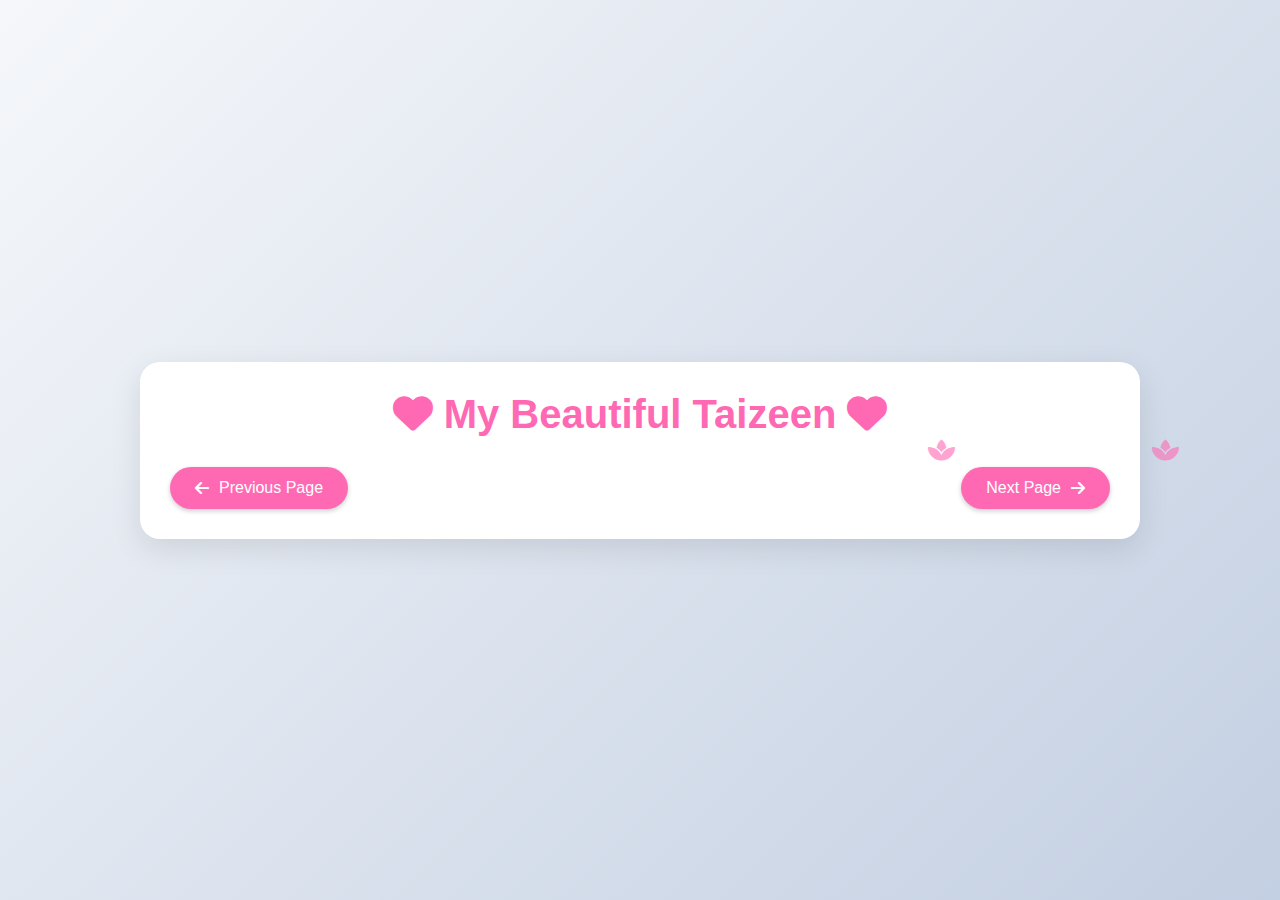
<file: WebApplication3/proposal.html>
<!DOCTYPE html>
<html lang="en">
<head>
    <meta charset="UTF-8">
    <meta name="viewport" content="width=device-width, initial-scale=1.0">
    <title>My Beautiful Taizeen - Happy Birthday!</title>
    <link rel="stylesheet" href="https://cdnjs.cloudflare.com/ajax/libs/font-awesome/6.0.0/css/all.min.css">
    <style>
        * {
            margin: 0;
            padding: 0;
            box-sizing: border-box;
        }

        body {
            font-family: 'Arial', sans-serif;
            background: linear-gradient(135deg, #f5f7fa 0%, #c3cfe2 100%);
            min-height: 100vh;
            display: flex;
            justify-content: center;
            align-items: center;
            padding: 20px;
            overflow-x: hidden;
        }

        .container {
            max-width: 1000px;
            width: 100%;
            background: white;
            border-radius: 20px;
            box-shadow: 0 10px 30px rgba(0, 0, 0, 0.1);
            overflow: hidden;
            padding: 30px;
            position: relative;
        }

        h1 {
            color: #ff69b4;
            text-align: center;
            margin-bottom: 30px;
            font-size: 2.5em;
            animation: fadeInDown 1s ease;
        }

        .heart {
            color: #ff69b4;
            animation: heartbeat 1.5s infinite;
        }

        .flower {
            position: absolute;
            color: #ff69b4;
            font-size: 1.5em;
            animation: float 4s ease-in-out infinite;
            opacity: 0.6;
        }

        .navigation-buttons {
            display: flex;
            justify-content: space-between;
            margin-top: 30px;
        }

        .nav-button {
            background-color: #ff69b4;
            color: white;
            border: none;
            padding: 12px 25px;
            border-radius: 25px;
            cursor: pointer;
            transition: all 0.3s ease;
            box-shadow: 0 2px 5px rgba(0, 0, 0, 0.2);
            text-decoration: none;
            display: flex;
            align-items: center;
            gap: 10px;
        }

        .nav-button:hover {
            background-color: #ff4da6;
            transform: scale(1.05);
        }

        @keyframes fadeInDown {
            from {
                opacity: 0;
                transform: translateY(-20px);
            }
            to {
                opacity: 1;
                transform: translateY(0);
            }
        }

        @keyframes heartbeat {
            0% { transform: scale(1); }
            25% { transform: scale(1.1); }
            50% { transform: scale(1); }
            75% { transform: scale(1.1); }
            100% { transform: scale(1); }
        }

        @keyframes float {
            0% {
                transform: translateY(0) rotate(0deg);
                opacity: 0.6;
            }
            50% {
                transform: translateY(-20px) rotate(180deg);
                opacity: 0.8;
            }
            100% {
                transform: translateY(0) rotate(360deg);
                opacity: 0.6;
            }
        }
    </style>
</head>
<body>
    <div class="container">
        <h1><i class="fas fa-heart heart"></i> My Beautiful Taizeen <i class="fas fa-heart heart"></i></h1>
        
        <div class="navigation-buttons">
            <a href="finalimages.html" class="nav-button">
                <i class="fas fa-arrow-left"></i> Previous Page
            </a>
            <a href="#" class="nav-button">
                Next Page <i class="fas fa-arrow-right"></i>
            </a>
        </div>
    </div>

    <script>
        // Create floating flowers
        function createFlower() {
            const flower = document.createElement('i');
            flower.className = 'fas fa-spa flower';
            flower.style.left = Math.random() * 100 + 'vw';
            flower.style.animationDuration = Math.random() * 3 + 2 + 's';
            document.body.appendChild(flower);
            
            setTimeout(() => {
                flower.remove();
            }, 5000);
        }

        // Create flowers periodically
        setInterval(createFlower, 300);
    </script>
</body>
</html>
</file>
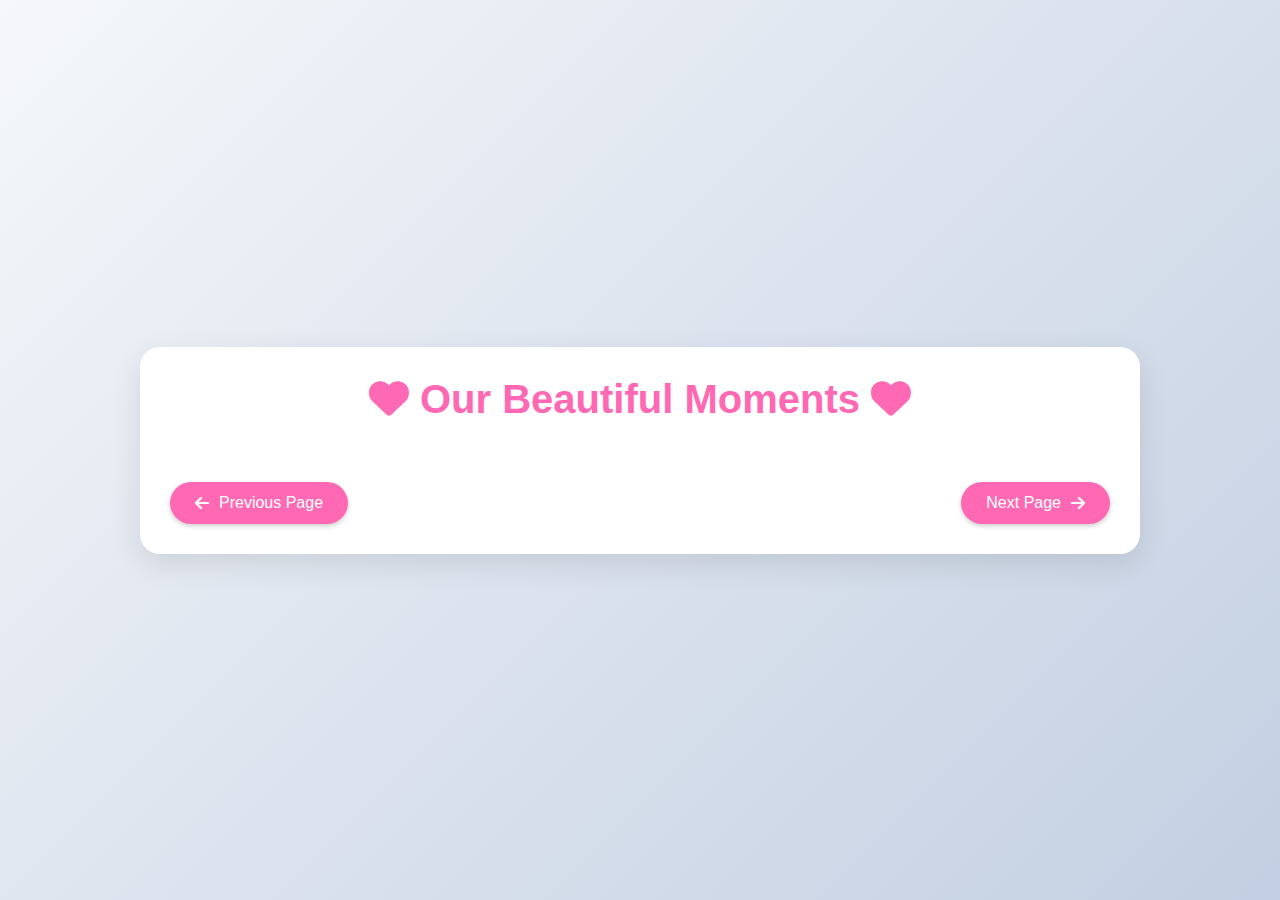
<file: WebApplication3/sidebyside.html>
<!DOCTYPE html>
<html lang="en">
<head>
    <meta charset="UTF-8">
    <meta name="viewport" content="width=device-width, initial-scale=1.0">
    <title>Our Beautiful Moments - Happy Birthday Taizeen!</title>
    <link rel="stylesheet" href="https://cdnjs.cloudflare.com/ajax/libs/font-awesome/6.0.0/css/all.min.css">
    <style>
        * {
            margin: 0;
            padding: 0;
            box-sizing: border-box;
        }

        body {
            font-family: 'Arial', sans-serif;
            background: linear-gradient(135deg, #f5f7fa 0%, #c3cfe2 100%);
            min-height: 100vh;
            display: flex;
            justify-content: center;
            align-items: center;
            padding: 20px;
        }

        .container {
            max-width: 1000px;
            width: 100%;
            background: white;
            border-radius: 20px;
            box-shadow: 0 10px 30px rgba(0, 0, 0, 0.1);
            overflow: hidden;
            padding: 30px;
        }

        h1 {
            color: #ff69b4;
            text-align: center;
            margin-bottom: 30px;
            font-size: 2.5em;
            animation: fadeInDown 1s ease;
        }

        .images-container {
            display: flex;
            gap: 20px;
            margin: 30px 0;
            flex-wrap: wrap;
            justify-content: center;
        }

        .image-wrapper {
            flex: 1;
            min-width: 300px;
            max-width: 450px;
            position: relative;
            border-radius: 15px;
            overflow: hidden;
            box-shadow: 0 4px 8px rgba(0, 0, 0, 0.2);
            transition: transform 0.3s ease;
            opacity: 0;
            transform: translateY(20px);
            animation: fadeInUp 1s ease forwards;
        }

        .image-wrapper:hover {
            transform: translateY(-5px);
        }

        .image-wrapper img {
            width: 100%;
            height: 100%;
            object-fit: cover;
            display: block;
        }

        .image-caption {
            position: absolute;
            bottom: 0;
            left: 0;
            right: 0;
            background: rgba(0, 0, 0, 0.7);
            color: white;
            padding: 15px;
            text-align: center;
            transform: translateY(100%);
            transition: transform 0.3s ease;
        }

        .image-wrapper:hover .image-caption {
            transform: translateY(0);
        }

        .navigation-buttons {
            display: flex;
            justify-content: space-between;
            margin-top: 30px;
        }

        .nav-button {
            background-color: #ff69b4;
            color: white;
            border: none;
            padding: 12px 25px;
            border-radius: 25px;
            cursor: pointer;
            transition: all 0.3s ease;
            box-shadow: 0 2px 5px rgba(0, 0, 0, 0.2);
            text-decoration: none;
            display: flex;
            align-items: center;
            gap: 10px;
        }

        .nav-button:hover {
            background-color: #ff4da6;
            transform: scale(1.05);
        }

        @keyframes fadeInDown {
            from {
                opacity: 0;
                transform: translateY(-20px);
            }
            to {
                opacity: 1;
                transform: translateY(0);
            }
        }

        @keyframes fadeInUp {
            from {
                opacity: 0;
                transform: translateY(20px);
            }
            to {
                opacity: 1;
                transform: translateY(0);
            }
        }

        .heart {
            color: #ff69b4;
            animation: heartbeat 1.5s infinite;
        }

        @keyframes heartbeat {
            0% { transform: scale(1); }
            25% { transform: scale(1.1); }
            50% { transform: scale(1); }
            75% { transform: scale(1.1); }
            100% { transform: scale(1); }
        }
    </style>
</head>
<body>
    <div class="container">
        <h1><i class="fas fa-heart heart"></i> Our Beautiful Moments <i class="fas fa-heart heart"></i></h1>
        
        <div class="images-container">
            <div class="image-wrapper" style="animation-delay: 0.2s;">
                <div class="image-caption">
                    <h3>Precious Moments</h3>
                    <p>Every moment with you is special</p>
                </div>
            </div>
            
            <div class="image-wrapper" style="animation-delay: 0.4s;">
                <div class="image-caption">
                    <h3>Beautiful Memories</h3>
                    <p>Creating memories together</p>
                </div>
            </div>
        </div>

        <div class="navigation-buttons">
            <a href="messageandimage.html" class="nav-button">
                <i class="fas fa-arrow-left"></i> Previous Page
            </a>
            <a href="#" class="nav-button">
                Next Page <i class="fas fa-arrow-right"></i>
            </a>
        </div>
    </div>
</body>
</html>
</file>
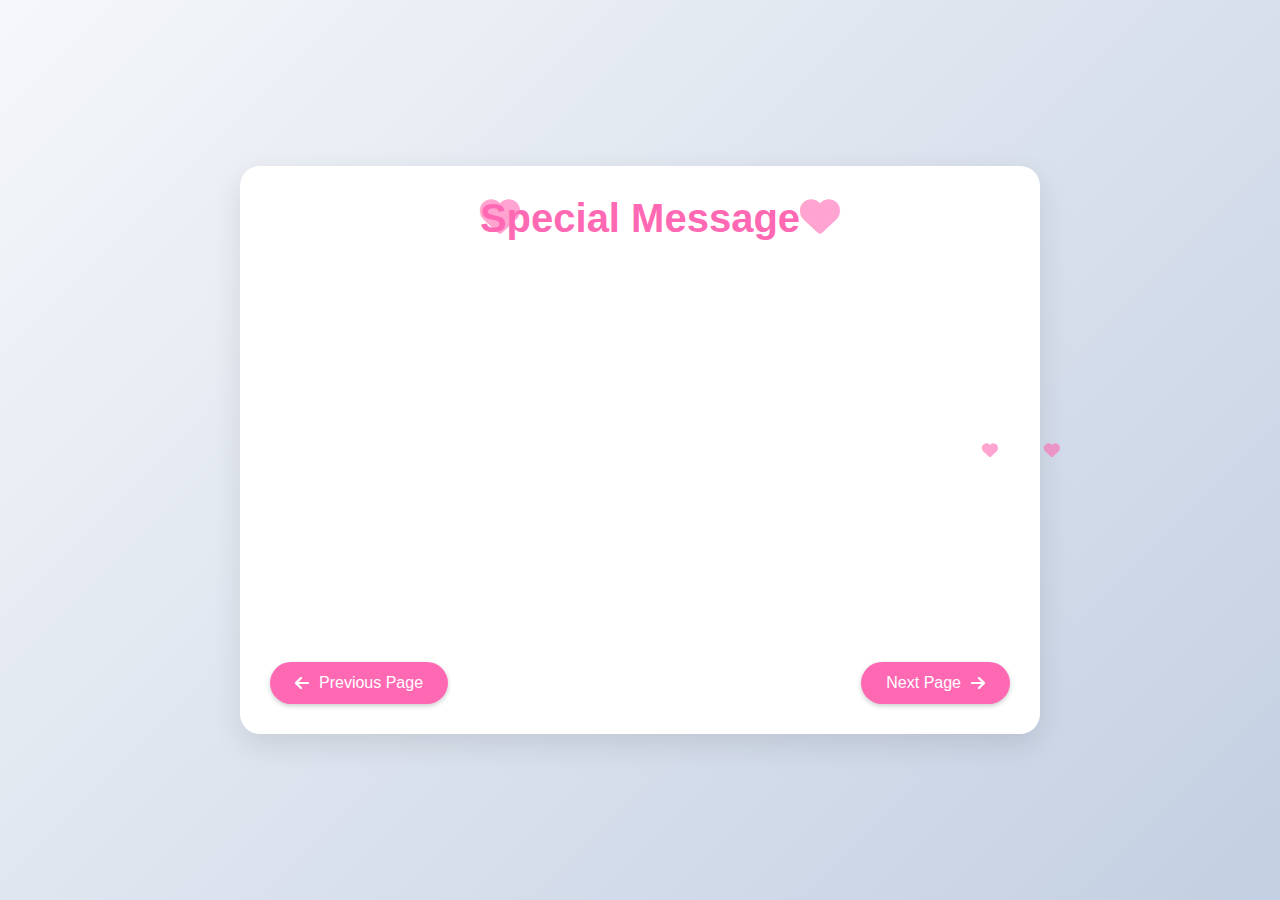
<file: WebApplication3/specialmessage.html>
<!DOCTYPE html>
<html lang="en">
<head>
    <meta charset="UTF-8">
    <meta name="viewport" content="width=device-width, initial-scale=1.0">
    <title>Special Message - Happy Birthday Taizeen!</title>
    <link rel="stylesheet" href="https://cdnjs.cloudflare.com/ajax/libs/font-awesome/6.0.0/css/all.min.css">
    <style>
        * {
            margin: 0;
            padding: 0;
            box-sizing: border-box;
        }

        body {
            font-family: 'Arial', sans-serif;
            background: linear-gradient(135deg, #f5f7fa 0%, #c3cfe2 100%);
            min-height: 100vh;
            display: flex;
            justify-content: center;
            align-items: center;
            padding: 20px;
        }

        .container {
            max-width: 800px;
            width: 100%;
            background: white;
            border-radius: 20px;
            box-shadow: 0 10px 30px rgba(0, 0, 0, 0.1);
            overflow: hidden;
            padding: 30px;
        }

        h1 {
            color: #ff69b4;
            text-align: center;
            margin-bottom: 30px;
            font-size: 2.5em;
            animation: fadeInDown 1s ease;
        }

        .message-box {
            background: #fff;
            border-radius: 15px;
            padding: 30px;
            box-shadow: 0 4px 8px rgba(0, 0, 0, 0.1);
            border-left: 5px solid #ff69b4;
            margin: 20px 0;
            opacity: 0;
            transform: translateY(20px);
            animation: fadeInUp 1s ease forwards;
        }

        .message-box h2 {
            color: #ff69b4;
            margin-bottom: 15px;
            font-size: 1.8em;
            text-align: center;
        }

        .message-box p {
            color: #666;
            line-height: 1.8;
            font-size: 1.2em;
            text-align: center;
            margin-bottom: 15px;
        }

        .floating-hearts {
            position: absolute;
            width: 100%;
            height: 100%;
            pointer-events: none;
        }

        .heart {
            position: absolute;
            color: #ff69b4;
            animation: float 4s ease-in-out infinite;
            opacity: 0.6;
        }

        .navigation-buttons {
            display: flex;
            justify-content: space-between;
            margin-top: 30px;
        }

        .nav-button {
            background-color: #ff69b4;
            color: white;
            border: none;
            padding: 12px 25px;
            border-radius: 25px;
            cursor: pointer;
            transition: all 0.3s ease;
            box-shadow: 0 2px 5px rgba(0, 0, 0, 0.2);
            text-decoration: none;
            display: flex;
            align-items: center;
            gap: 10px;
        }

        .nav-button:hover {
            background-color: #ff4da6;
            transform: scale(1.05);
        }

        @keyframes fadeInDown {
            from {
                opacity: 0;
                transform: translateY(-20px);
            }
            to {
                opacity: 1;
                transform: translateY(0);
            }
        }

        @keyframes fadeInUp {
            from {
                opacity: 0;
                transform: translateY(20px);
            }
            to {
                opacity: 1;
                transform: translateY(0);
            }
        }

        @keyframes float {
            0% {
                transform: translateY(0) rotate(0deg);
                opacity: 0.6;
            }
            50% {
                transform: translateY(-20px) rotate(180deg);
                opacity: 0.8;
            }
            100% {
                transform: translateY(0) rotate(360deg);
                opacity: 0.6;
            }
        }

        .heart {
            color: #ff69b4;
            animation: heartbeat 1.5s infinite;
        }

        @keyframes heartbeat {
            0% { transform: scale(1); }
            25% { transform: scale(1.1); }
            50% { transform: scale(1); }
            75% { transform: scale(1.1); }
            100% { transform: scale(1); }
        }
    </style>
</head>
<body>
    <div class="container">
        <h1><i class="fas fa-heart heart"></i> Special Message <i class="fas fa-heart heart"></i></h1>
        
        <div class="message-box">
            <h2>My Dearest Taizeen</h2>
            <p>Every moment with you is a blessing. Your smile brightens my darkest days, and your love fills my heart with joy. I'm so grateful to have you in my life.</p>
            <p>You are the most beautiful person I know, both inside and out. Your kindness, your strength, and your beautiful soul make me fall in love with you more every day.</p>
            <p>Happy Birthday to the most amazing person in my life!</p>
        </div>

        <div class="navigation-buttons">
            <a href="messageandimage.html" class="nav-button">
                <i class="fas fa-arrow-left"></i> Previous Page
            </a>
            <a href="finalimages.html" class="nav-button">
                Next Page <i class="fas fa-arrow-right"></i>
            </a>
        </div>
    </div>

    <script>
        // Create floating hearts
        function createHeart() {
            const heart = document.createElement('i');
            heart.className = 'fas fa-heart heart';
            heart.style.left = Math.random() * 100 + 'vw';
            heart.style.animationDuration = Math.random() * 3 + 2 + 's';
            document.body.appendChild(heart);
            
            setTimeout(() => {
                heart.remove();
            }, 5000);
        }

        // Create hearts periodically
        setInterval(createHeart, 300);
    </script>
</body>
</html>
</file>
